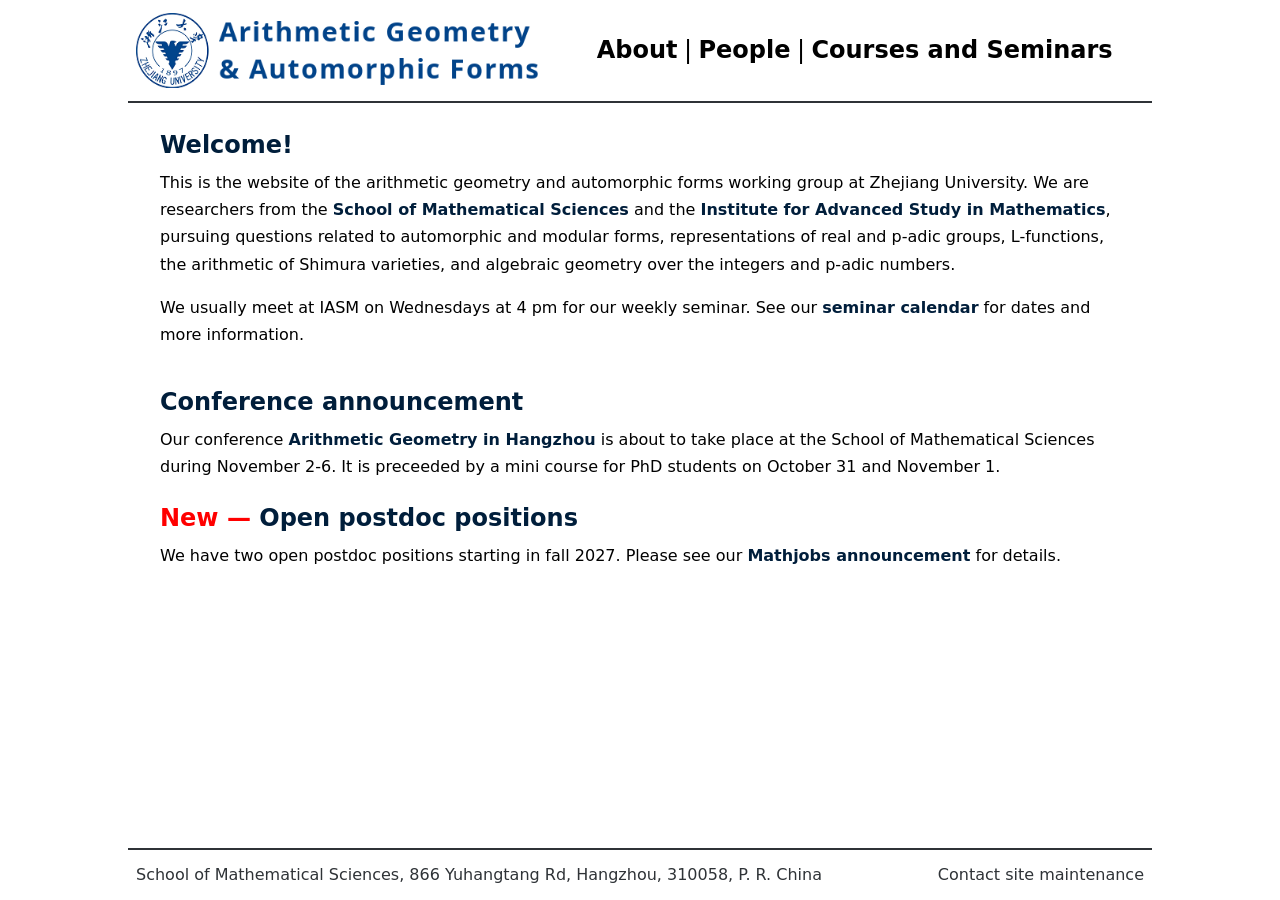
<file: index.html>
<!DOCTYPE html>
<html lang="en">
<head>
  <meta charset="utf-8">
  <title>About | Arithmetic Geometry and Automorphic Forms working group at ZJU</title>
  <link rel="stylesheet" href="style.css"/>
</head>
<body>
<header class="site-header">
  <div class="header-inner">
    <img src="logo_agaf.png" alt="Logo of Zhejiang Univeristy" class="header-logo">
    <div class="header-div">
    <nav class="header-nav">
      <a href="index.html">About</a>
      <span class="sep">|</span>
      <a href="people.html">People</a>
      <span class="sep">|</span>
      <a href="courses_seminars.html">Courses and Seminars</a>
    </nav>
  </div>
  </div>
</header>

<main>
<div class="div-welcome">
  <div class="div-welcome-text">
    <h2>Welcome!</h2>
    <p>This is the website of the arithmetic geometry and automorphic forms working group at Zhejiang University. We are researchers from the <a href="http://www.math.zju.edu.cn/mathen/main.psp">School of Mathematical Sciences</a> and the <a href="http://www.iasm.zju.edu.cn/iasm/main.htm">Institute for Advanced Study in Mathematics</a>, pursuing questions related to automorphic and modular forms, representations of real and p-adic groups, L-functions, the arithmetic of Shimura varieties, and algebraic geometry over the integers and p-adic numbers.</p>
    <p>We usually meet at IASM on Wednesdays at 4 pm for our weekly seminar. See our <a href="https://zuma-talks.github.io/nt/index.html">seminar calendar</a> for dates and more information.</p>
  </div>
</div>

<div style="margin: 1.5rem 0 0 0;">
  <h2>Conference announcement</h2>
  <p>Our conference <a href="events/AGHZ.html">Arithmetic Geometry in Hangzhou</a> is about to take place at the School of Mathematical Sciences during November 2-6. It is preceeded by a mini course for PhD students on October 31 and November 1.</p>
</div>

<div style="margin: 1.5rem 0 0 0;">
  <h2><span style="color:red;">New &mdash; </span>Open postdoc positions</h2>
  <p>We have two open postdoc positions starting in fall 2027. Please see our <a href="https://www.mathjobs.org/jobs/1971">Mathjobs announcement</a> for details.</p>
</div>

</main>

<footer class="site-footer">
  <div class="footer-inner">
    <address class="footer-address">
      School of Mathematical Sciences, 866 Yuhangtang Rd, Hangzhou, 310058, P. R. China<br>
    </address>
    <address class="footer-address">
      <a class="footer-a" href="mailto:mihatsch@zju.edu.cn">Contact site maintenance</a>
    </address>
  </div>
</footer>
</body>
</html>
</file>
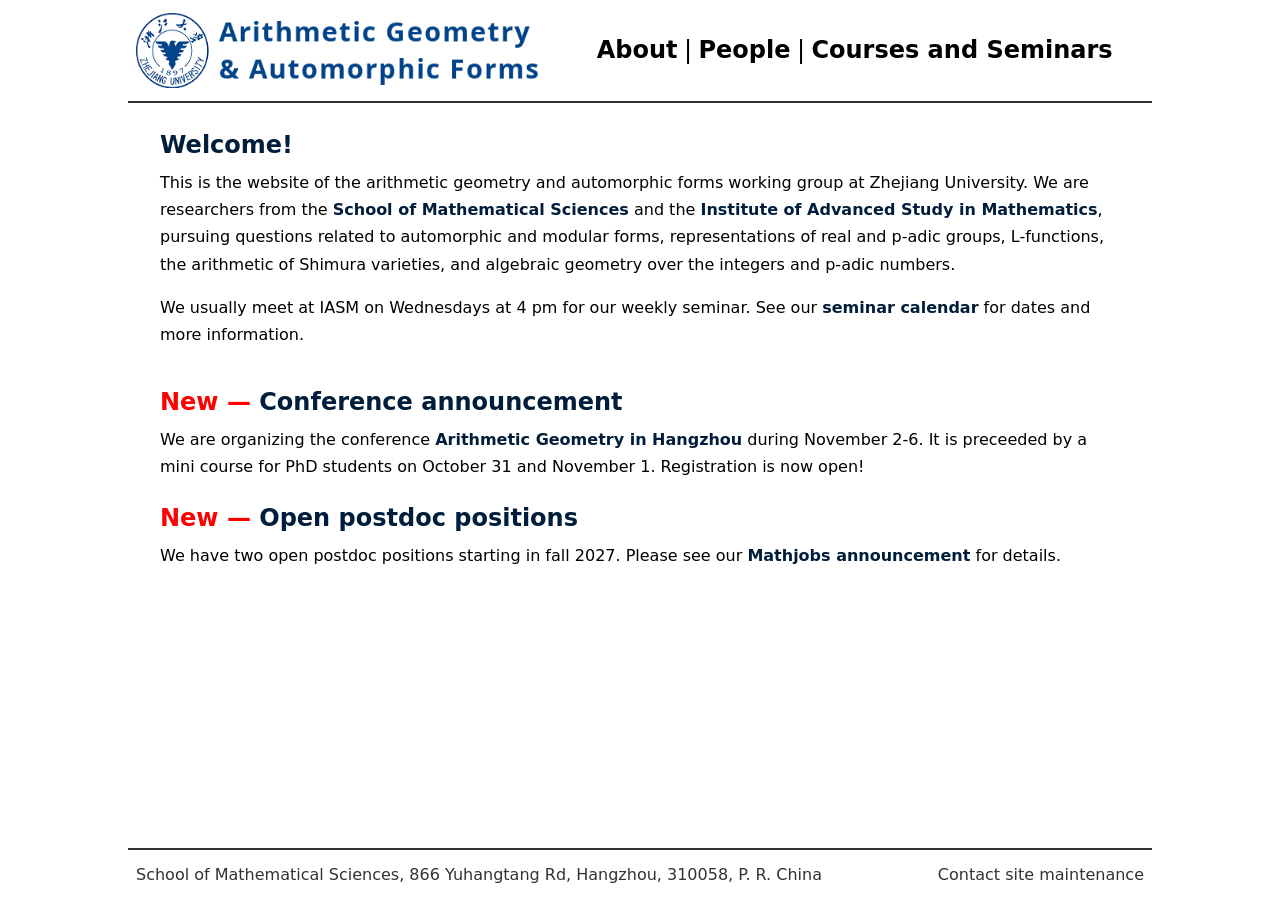
<file: about.html>
<!DOCTYPE html>
<html lang="en">
<head>
  <meta charset="utf-8">
  <title>About | Arithmetic Geometry and Automorphic Forms at ZJU</title>
  <link rel="stylesheet" href="style.css"/>
</head>
<body>
<header class="site-header">
  <div class="header-inner">
    <img src="logo_agaf.png" alt="Logo of Zhejiang Univeristy" class="header-logo">
    <div class="header-div">
    <nav class="header-nav">
      <a href="about.html">About</a>
      <span class="sep">|</span>
      <a href="people.html">People</a>
      <span class="sep">|</span>
      <a href="courses.html">Courses and Seminars</a>
    </nav>
  </div>
  </div>
</header>

<main>
<div class="div-welcome">
  <div class="div-welcome-text">
    <h2>Welcome!</h2>
    <p>This is the website of the arithmetic geometry and automorphic forms working group at Zhejiang University. We are researchers from the <a href="http://www.math.zju.edu.cn/mathen/main.psp">School of Mathematical Sciences</a> and the <a href="http://www.iasm.zju.edu.cn/iasm/main.htm">Institute of Advanced Study in Mathematics</a>, pursuing questions related to automorphic and modular forms, representations of real and p-adic groups, L-functions, the arithmetic of Shimura varieties, and algebraic geometry over the integers and p-adic numbers.</p>
    <p>We usually meet at IASM on Wednesdays at 4 pm for our weekly seminar. See our <a href="https://zuma-talks.github.io/nt/index.html">seminar calendar</a> for dates and more information.</p>
  </div>
</div>

<div style="margin: 1.5rem 0 0 0;">
  <h2><span style="color:red;">New &mdash; </span> Conference announcement</h2>
  <p>We are organizing the conference <a href="">Arithmetic Geometry in Hangzhou</a> during November 2-6. It is preceeded by a mini course for PhD students on October 31 and November 1. Registration is now open!</p>
</div>

<div style="margin: 1.5rem 0 0 0;">
  <h2><span style="color:red;">New &mdash; </span>Open postdoc positions</h2>
  <p>We have two open postdoc positions starting in fall 2027. Please see our <a href="https://www.mathjobs.org/jobs/1971">Mathjobs announcement</a> for details.</p>
</div>

</main>

<footer class="site-footer">
  <div class="footer-inner">
    <address class="footer-address">
      School of Mathematical Sciences, 866 Yuhangtang Rd, Hangzhou, 310058, P. R. China<br>
    </address>
    <address class="footer-address">
      <a class="footer-a" href="mailto:mihatsch@zju.edu.cn">Contact site maintenance</a>
    </address>
  </div>
</footer>
</body>
</html>
</file>
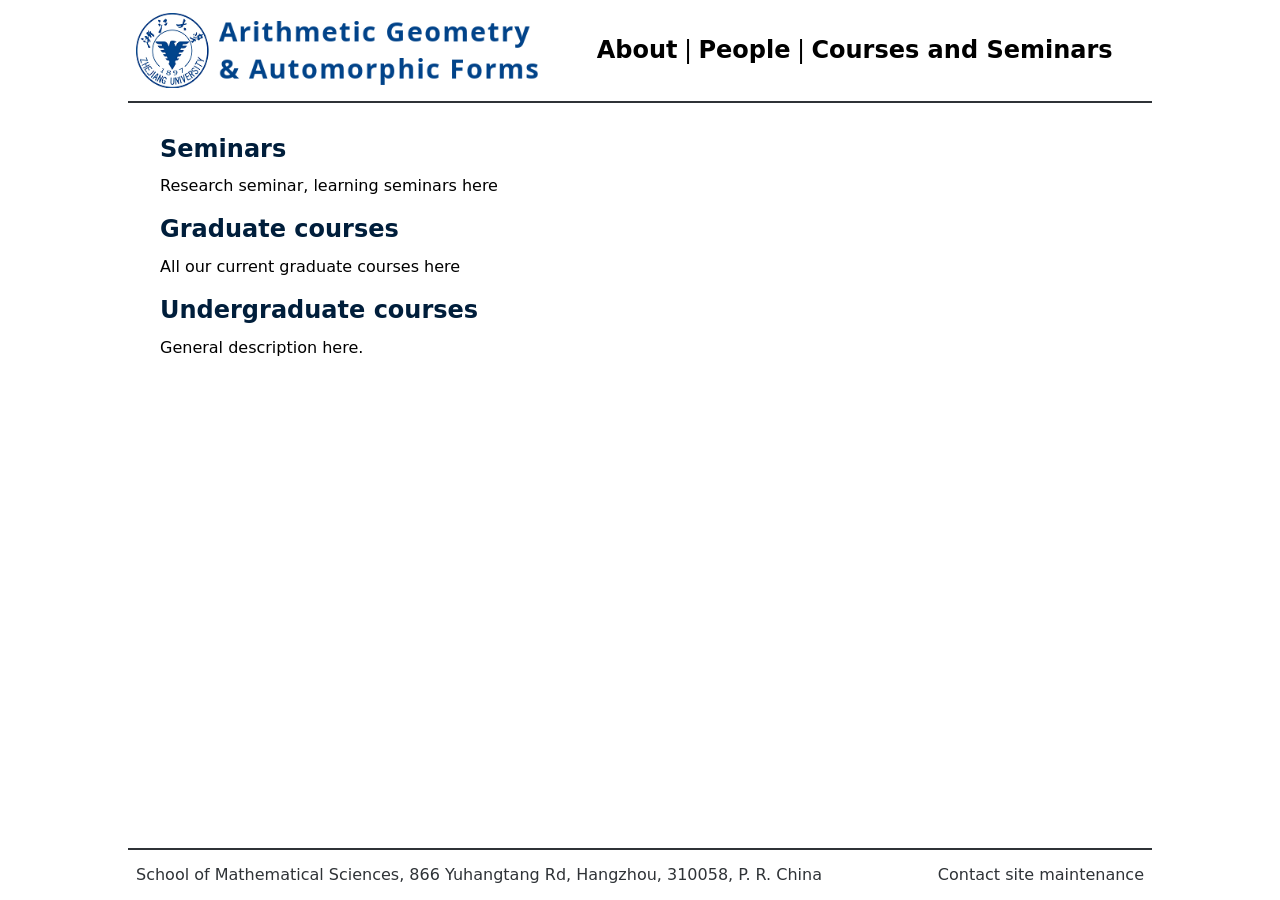
<file: courses.html>
<!DOCTYPE html>
<html lang="en">
<head>
  <meta charset="utf-8">
  <title>Courses and Seminars | Arithmetic Geometry and Automorphic Forms at ZJU</title>
  <link rel="stylesheet" href="style.css"/>
</head>
<body>
<header class="site-header">
  <div class="header-inner">
    <img src="logo_agaf.png" alt="Logo of Zhejiang Univeristy" class="header-logo">
    <div class="header-div">
    <nav class="header-nav">
      <a href="index.html">About</a>
      <span class="sep">|</span>
      <a href="people.html">People</a>
      <span class="sep">|</span>
      <a href="courses.html">Courses and Seminars</a>
    </nav>
  </div>
  </div>
</header>

<main>
<div>
  <h2>Seminars</h2>
  <p>Research seminar, learning seminars here</p>
</div>

<div>
  <h2>Graduate courses</h2>
  <p>All our current graduate courses here</p>
</div>

<div>
  <h2>Undergraduate courses</h2>
  <p>General description here.</p>
</div>

</main>

<footer class="site-footer">
  <div class="footer-inner">
    <address class="footer-address">
      School of Mathematical Sciences, 866 Yuhangtang Rd, Hangzhou, 310058, P. R. China<br>
    </address>
    <address class="footer-address">
      <a class="footer-a" href="mailto:mihatsch@zju.edu.cn">Contact site maintenance</a>
    </address>
  </div>
</footer>
</body>
</html>
</file>
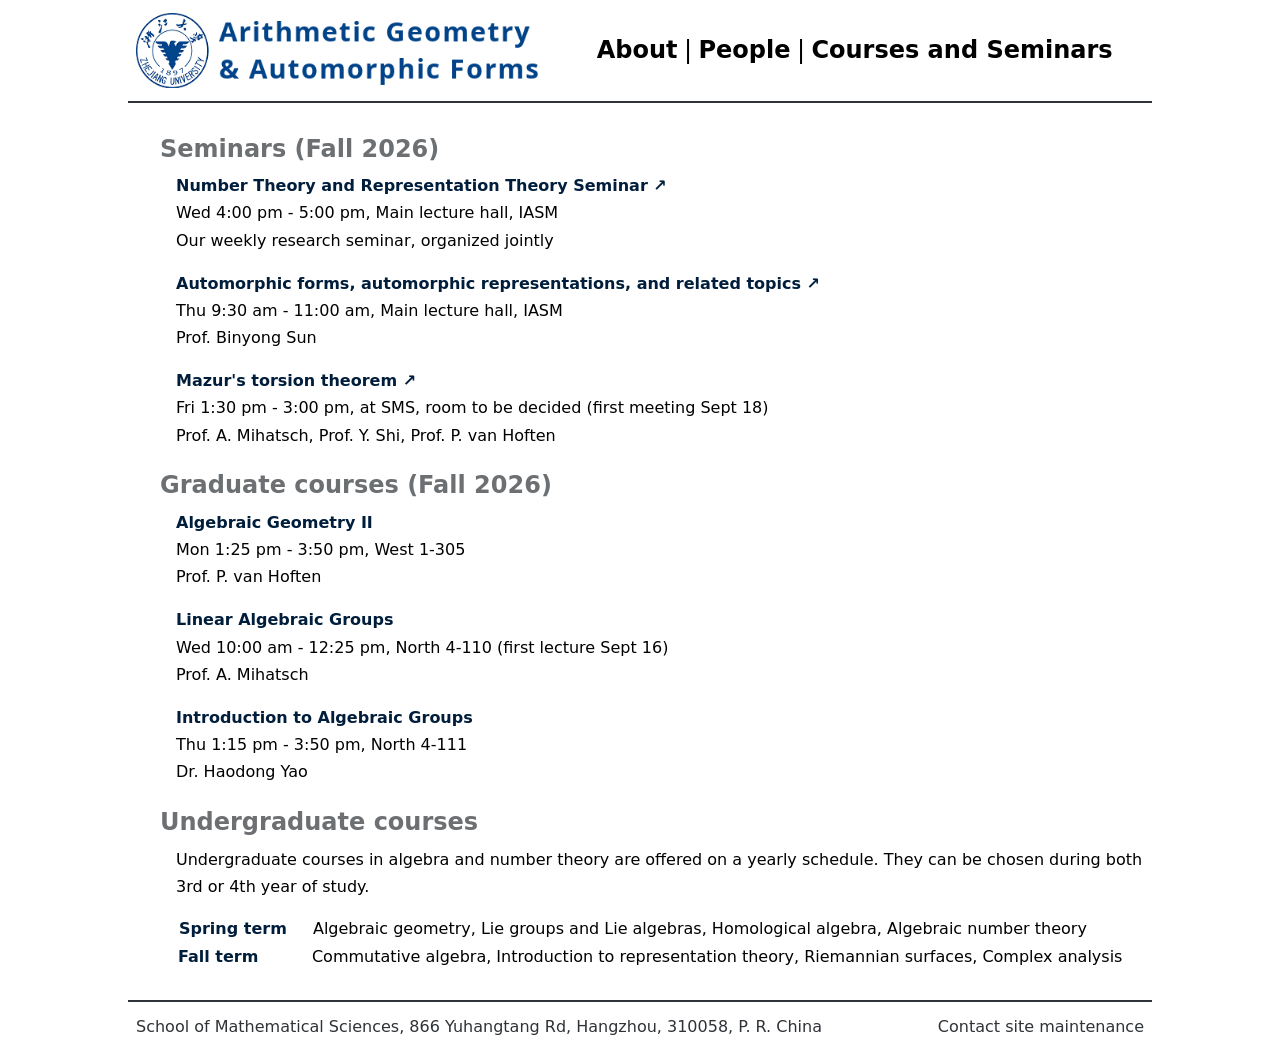
<file: courses_seminars.html>
<!DOCTYPE html>
<html lang="en">
<head>
  <meta charset="utf-8">
  <title>Courses and Seminars | Arithmetic Geometry and Automorphic Forms working group at ZJU</title>
  <link rel="stylesheet" href="style.css"/>
</head>
<body>
<header class="site-header">
  <div class="header-inner">
    <img src="logo_agaf.png" alt="Logo of Zhejiang Univeristy" class="header-logo">
    <div class="header-div">
    <nav class="header-nav">
      <a href="index.html">About</a>
      <span class="sep">|</span>
      <a href="people.html">People</a>
      <span class="sep">|</span>
      <a href="courses_seminars.html">Courses and Seminars</a>
    </nav>
  </div>
  </div>
</header>

<main>
<div>
  <div>
    <h2 style="color:var(--anthracite-lite)">Seminars (Fall 2026)</h2>
  </div>
  <div style="width:102%; padding: 0 0 0 1rem;">
    <p><a href="https://zuma-talks.github.io/nt/index.html">Number Theory and Representation Theory Seminar &#8599;</a><br>Wed 4:00 pm - 5:00 pm, Main lecture hall, IASM<br>Our weekly research seminar, organized jointly</p>
  </div>
  <div style="width:102%; padding: 0 0 0 1rem;">
    <p><a href="http://www.iasm.zju.edu.cn/iasm/2026/0907/c58777a3199419/page.htm">Automorphic forms, automorphic representations, and related topics &#8599;</a><br>Thu 9:30 am - 11:00 am, Main lecture hall, IASM<br>Prof. Binyong Sun</p>
  </div>
  <div style="width:102%; padding: 0 0 0 1rem;">
    <p><a href="https://amihatsch.github.io/activities/2026_fall_mazur.html">Mazur's torsion theorem &#8599;</a><br>Fri 1:30 pm - 3:00 pm, at SMS, room to be decided (first meeting Sept 18)<br>Prof. A. Mihatsch, Prof. Y. Shi, Prof. P. van Hoften</p>
  </div>


  <div>
    <h2 style="color:var(--anthracite-lite); padding: 0.4rem 0 0 0;">Graduate courses (Fall 2026)</h2>
  </div>
  <div style="width:102%; padding: 0 0 0 1rem;">
    <p><b style="color:var(--blue-accent);">Algebraic Geometry II</b><br>Mon 1:25 pm - 3:50 pm, West 1-305<br>Prof. P. van Hoften</p>
  </div>
  <div style="width:102%; padding: 0 0 0 1rem;">
    <p><b style="color:var(--blue-accent);">Linear Algebraic Groups</b><br>Wed 10:00 am - 12:25 pm, North 4-110 (first lecture Sept 16)<br>Prof. A. Mihatsch</p>
  </div>
  <div style="width:102%; padding: 0 0 0 1rem;">
    <p><b style="color:var(--blue-accent);">Introduction to Algebraic Groups</b><br>Thu 1:15 pm - 3:50 pm, North 4-111<br>Dr. Haodong Yao</p>
  </div>


  <div>
    <h2 style="color:var(--anthracite-lite); padding: 0.4rem 0 0 0;">Undergraduate courses</h2>
  </div>
  <div style="width:102%; padding: 0 0 0 1rem;">
    <p>Undergraduate courses in algebra and number theory are offered on a yearly schedule. They can be chosen during both 3rd or 4th year of study.</p>
    <table>
    <colgroup>
      <col style="width:14%">
      <col style="width:86%">
    </colgroup>
      <tr><td><b style="color:var(--blue-accent);">Spring term</b></td><td>Algebraic geometry, Lie groups and Lie algebras, Homological algebra, Algebraic number theory</td></tr>
      <tr><td style="padding: 0.4rem 0 0 0;"><b style="color:var(--blue-accent);">Fall term</b></td><td style="padding: 0.4rem 0 0 0;">Commutative algebra, Introduction to representation theory, Riemannian surfaces, Complex analysis</td></tr>
    </table>
  </div>

</main>

<footer class="site-footer">
  <div class="footer-inner">
    <address class="footer-address">
      School of Mathematical Sciences, 866 Yuhangtang Rd, Hangzhou, 310058, P. R. China<br>
    </address>
    <address class="footer-address">
      <a class="footer-a" href="mailto:mihatsch@zju.edu.cn">Contact site maintenance</a>
    </address>
  </div>
</footer>
</body>
</html>
</file>
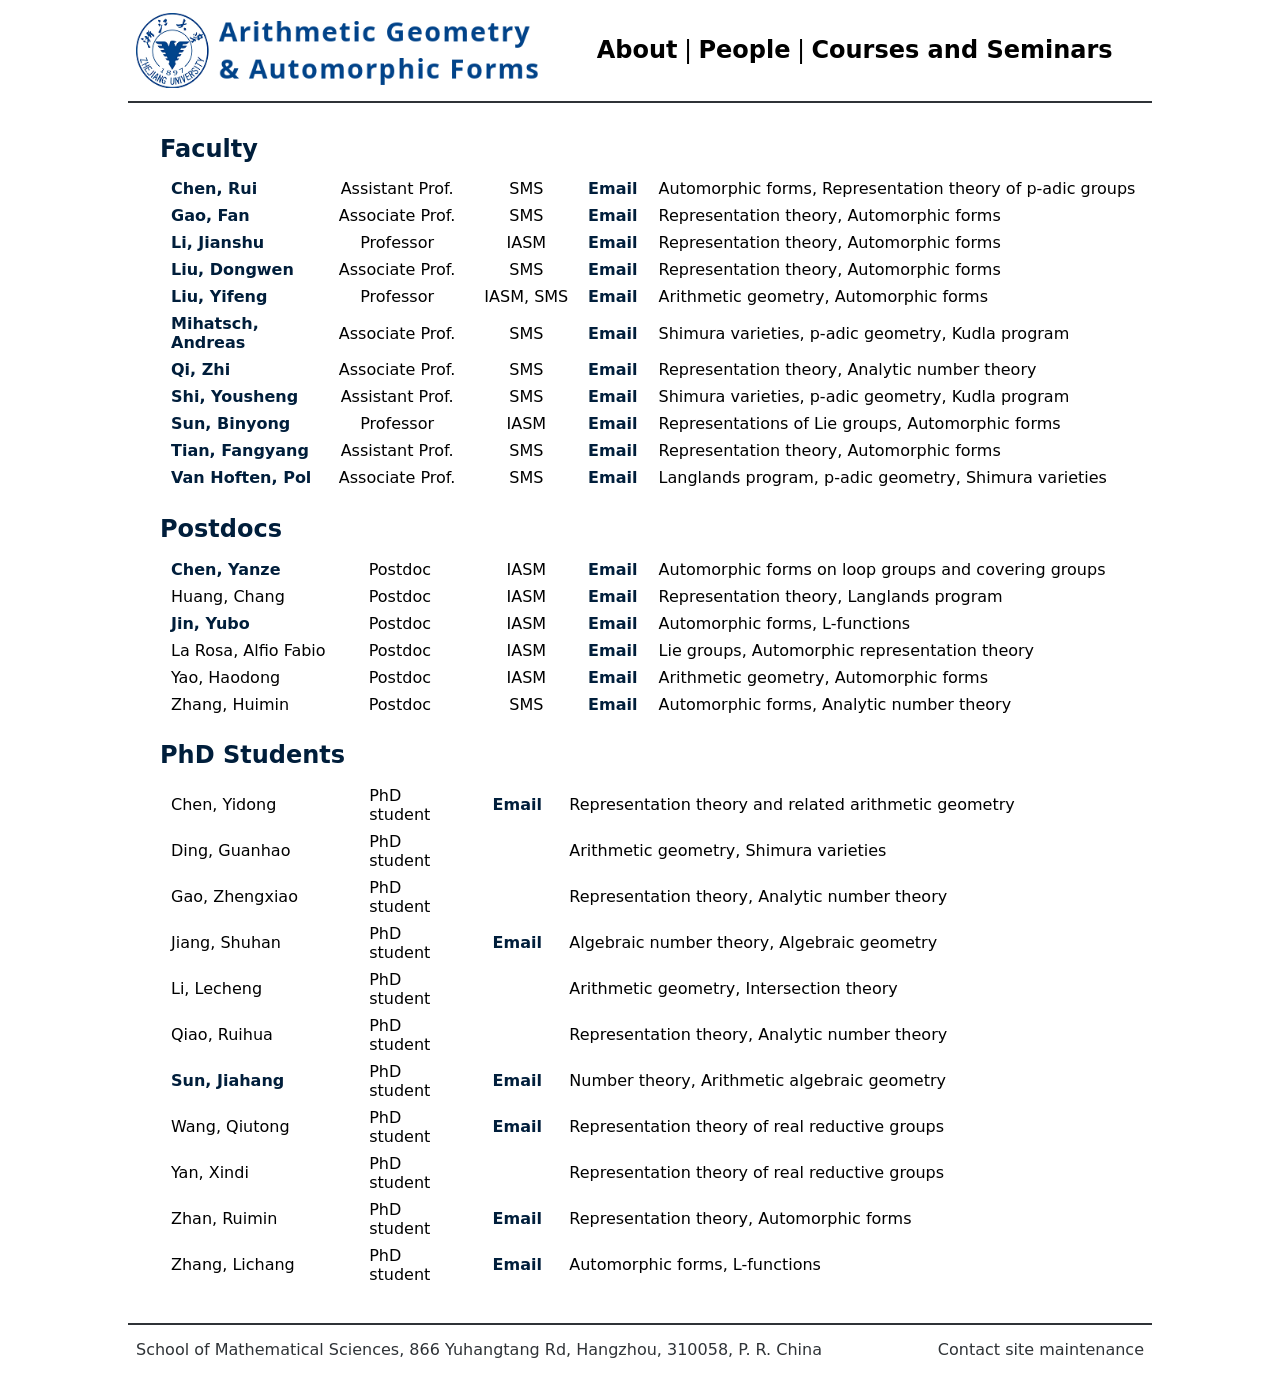
<file: people.html>
<!DOCTYPE html>
<html lang="en">
<head>
  <meta charset="utf-8">
  <title>People | Arithmetic Geometry and Automorphic Forms working group at ZJU</title>
  <link rel="stylesheet" href="style.css"/>
</head>
<body>
<header class="site-header">
  <div class="header-inner">
    <img src="logo_agaf.png" alt="Logo of Zhejiang Univeristy" class="header-logo">
    <div class="header-div">
    <nav class="header-nav">
      <a href="index.html">About</a>
      <span class="sep">|</span>
      <a href="people.html">People</a>
      <span class="sep">|</span>
      <a href="courses_seminars.html">Courses and Seminars</a>
    </nav>
  </div>
  </div>
</header>

<main>
<div>
  <h2>Faculty</h2>
  <table style="width:102%; padding: 0 0 0 0.5rem; border-spacing: 2px 6px;">
    <colgroup>
      <col style="width:16%">
      <col style="width:14%">
      <col style="width:12%">
      <col style="width:7%">
      <col style="width:49%">
    </colgroup>
    <tr><td><a href="https://sato-sugar.github.io/rchenmat94">Chen, Rui</a></td><td style="text-align:center;">Assistant Prof.</td><td style="text-align:center;">SMS</td><td><a href="mailto:rchenmat@zju.edu.cn">Email</a></td><td>Automorphic forms, Representation theory of p-adic groups</td></tr>

    <tr><td><a href="https://sites.google.com/view/gaofan-zju">Gao, Fan</a></td><td style="text-align:center;">Associate Prof.</td><td style="text-align:center;">SMS</td><td><a href="mailto:gaofan@zju.edu.cn">Email</a></td><td>Representation theory, Automorphic forms</td></tr>

    <tr><td><a href="http://www.iasm.zju.edu.cn/iasm/faculty_staff/list.htm">Li, Jianshu</a></td><td style="text-align:center;">Professor</td><td style="text-align:center;">IASM</td><td><a href="mailto:jianshu@zju.edu.cn">Email</a></td><td>Representation theory, Automorphic forms</td></tr>

    <tr><td><a href="https://sites.google.com/view/dwliu/">Liu, Dongwen</a></td><td style="text-align:center;">Associate Prof.</td><td style="text-align:center;">SMS</td><td><a href="mailto:maliu@zju.edu.cn">Email</a></td><td>Representation theory, Automorphic forms</td></tr>

    <tr><td><a href="https://liuyf0719.github.io/">Liu, Yifeng</a></td><td style="text-align:center;">Professor</td><td style="text-align:center;">IASM, SMS</td><td><a href="mailto:liuyf0719@zju.edu.cn">Email</a></td><td>Arithmetic geometry, Automorphic forms</td></tr>

    <tr><td><a href="https://amihatsch.github.io/">Mihatsch, Andreas</a></td><td style="text-align:center;">Associate Prof.</td><td style="text-align:center;">SMS</td><td><a href="mailto:mihatsch@zju.edu.cn">Email</a></td><td>Shimura varieties, p-adic geometry, Kudla program</td></tr>

    <tr><td><a href="https://sites.google.com/view/zqi-math">Qi, Zhi</a></td><td style="text-align:center;">Associate Prof.</td><td style="text-align:center;">SMS</td><td><a href="mailto:zhi.qi@zju.edu.cn">Email</a></td><td>Representation theory, Analytic number theory</td></tr>

    <tr><td><a href="https://youshengshi.github.io/yousheng-s-website/">Shi, Yousheng</a></td><td style="text-align:center;">Assistant Prof.</td><td style="text-align:center;">SMS</td><td><a href="mailto:0023140@zju.edu.cn">Email</a></td><td>Shimura varieties, p-adic geometry, Kudla program</td></tr>

    <tr><td><a href="https://mathscinet.ams.org/mathscinet/author?authorId=805605">Sun, Binyong</a></td><td style="text-align:center;">Professor</td><td style="text-align:center;">IASM</td><td><a href="mailto:sunbinyong@zju.edu.cn">Email</a></td><td>Representations of Lie groups, Automorphic forms</td></tr>

    <tr><td><a href="https://person.zju.edu.cn/en/0021116">Tian, Fangyang</a></td><td style="text-align:center;">Assistant Prof.</td><td style="text-align:center;">SMS</td><td><a href="mailto:tianfangyangmath@zju.edu.cn">Email</a></td><td>Representation theory, Automorphic forms</td></tr>

    <tr><td><a href="https://polvanhoften2.github.io/">Van Hoften, Pol</a></td><td style="text-align:center;">Associate Prof.</td><td style="text-align:center;">SMS</td><td><a href="mailto:pvhoften@zju.edu.cn">Email</a></td><td>Langlands program, p-adic geometry, Shimura varieties</td></tr>
  </table>
</div>

<div style="margin: 1.3rem 0 0 0;">
  <h2>Postdocs</h2>
  <table style="width:102%; padding: 0 0 0 0.5rem; border-spacing: 2px 6px;">
    <colgroup>
      <col style="width:20%">
      <col style="width:10%">
      <col style="width:12%">
      <col style="width:7%">
      <col style="width:49%">
    </colgroup>
    <tr><td><a href="https://yanze-chen.github.io/">Chen, Yanze</a></td><td>Postdoc</td><td style="text-align:center;">IASM</td><td><a href="mailto:yanze@zju.edu.cn">Email</a></td><td>Automorphic forms on loop groups and covering groups</td></tr>

    <tr><td>Huang, Chang</td><td>Postdoc</td><td style="text-align:center;">IASM</td><td><a href="mailto:hc26@zju.edu.cn">Email</a></td><td>Representation theory, Langlands program</td></tr>

    <tr><td><a href="https://sites.google.com/view/yubo-jin-math">Jin, Yubo</a></td><td>Postdoc</td><td style="text-align:center;">IASM</td><td><a href="mailto:yubo.jin@zju.edu.cn">Email</a></td><td>Automorphic forms, L-functions</td></tr>

    <tr><td>La Rosa, Alfio Fabio</td><td>Postdoc</td><td style="text-align:center;">IASM</td><td><a href="mailto:alfiofabiolarosa@zju.edu.cn">Email</a></td><td>Lie groups, Automorphic representation theory</td></tr>

    <tr><td>Yao, Haodong</td><td>Postdoc</td><td style="text-align:center;">IASM</td><td><a href="mailto:yhd24@zju.edu.cn">Email</a></td><td>Arithmetic geometry, Automorphic forms</td></tr>

    <tr><td>Zhang, Huimin</td><td>Postdoc</td><td style="text-align:center;">SMS</td><td><a href="mailto:huimin.zhang@zju.edu.cn">Email</a></td><td>Automorphic forms, Analytic number theory</td></tr>
  </table>
</div>

<div style="margin: 1.3rem 0 0 0;">
  <h2>PhD Students</h2>
  <table style="width:102%; padding: 0 0 0 0.5rem; border-spacing: 2px 6px;">
    <colgroup>
      <col style="width:20%">
      <col style="width:10%">
      <col style="width:10%">
      <col style="width:58%">
    </colgroup>
    <tr><td>Chen, Yidong</td><td>PhD student</td><td style="text-align:center;"><a href="mailto:12435039@zju.edu.cn">Email</a></td><td>Representation theory and related arithmetic geometry</td></tr>
    <tr><td>Ding, Guanhao</td><td>PhD student</td><td style="text-align:center;"></td><td>Arithmetic geometry, Shimura varieties</td></tr>
    <tr><td>Gao, Zhengxiao</td><td>PhD student</td><td></td><td>Representation theory, Analytic number theory</td></tr>
    <tr><td>Jiang, Shuhan</td><td>PhD student</td><td style="text-align:center;"><a href="mailto:12435034@zju.edu.cn">Email</a></td><td>Algebraic number theory, Algebraic geometry</td></tr>
    <tr><td>Li, Lecheng</td><td>PhD student</td><td></td><td>Arithmetic geometry, Intersection theory</td></tr>
    <tr><td>Qiao, Ruihua</td><td>PhD student</td><td></td><td>Representation theory, Analytic number theory</td></tr>
    <tr><td><a href="https://ssun666.com/">Sun, Jiahang</td><td>PhD student</td><td style="text-align:center;"><a href="mailto:12535021@zju.edu.cn">Email</a></td><td>Number theory, Arithmetic algebraic geometry</td></tr>
    <tr><td>Wang, Qiutong</td><td>PhD student</td><td style="text-align:center;"><a href="mailto:wang.qt@zju.edu.cn">Email</a></td><td>Representation theory of real reductive groups</td></tr>
    <tr><td>Yan, Xindi</td><td>PhD student</td><td style="text-align:center;"></td><td>Representation theory of real reductive groups</td></tr>
    <tr><td>Zhan, Ruimin</td><td>PhD student</td><td style="text-align:center;"><a href="mailto:zhanruimin@zju.edu.cn">Email</a></td><td>Representation theory, Automorphic forms</td></tr>
    <tr><td>Zhang, Lichang</td><td>PhD student</td><td style="text-align:center;"><a href="mailto:zlcmath@zju.edu.cn">Email</a></td><td>Automorphic forms, L-functions</td></tr>
  </table>
</div>
</main>


<footer class="site-footer">
  <div class="footer-inner">
    <address class="footer-address">
      School of Mathematical Sciences, 866 Yuhangtang Rd, Hangzhou, 310058, P. R. China<br>
    </address>
    <address class="footer-address">
      <a class="footer-a" href="mailto:mihatsch@zju.edu.cn">Contact site maintenance</a>
    </address>
  </div>
</footer>
</body>
</html>
</file>
<file: style.css>
:root {
    --blue-accent: #001e3b;
    --zju-blue: #014389;
    --anthracite: #2f3337;
    --anthracite-lite: #6D7073;
}

body {
    max-width: 1024px;
    margin: 0 auto;
    padding: 0;
    background-color: white;
    font-family: system-ui, -apple-system, sans-serif;
    color: black;
    display: flex;
    flex-direction: column;
    min-height: 100vh;
}

/*************************** Header ***************************/

.site-header {
    margin: 0;
    border-bottom: 2px solid var(--anthracite);
}

.header-inner {
    padding: 0.8rem 0.5rem;
    display: flex;
    align-items: center;
    gap: 2.5rem;
    box-sizing: border-box;
    justify-content: space-between;
}

.header-logo {
    max-height: 75px;
    width: auto;
    display: block;
}

.header-div {
    flex: 1;
}

.header-h1 {
    color: var(--zju-blue);
    font-size: 1.7rem;
    margin: 0 0 0.67em 0;
}

.header-nav {
    display: flex;
    align-items: baseline;
    font-size: 1.5rem;
}

.header-nav a {
    color: black;
    font-weight: bold;
    text-decoration: none;
}

.header-nav a:hover {
    text-decoration: underline;
}

.header-nav .sep {
    color: black;
    margin: 0 0.4rem;
}

/*************************** Main ***************************/

main {
    flex: 1;
    width: 100%;
    max-width: 960px;
    margin: 0 auto;
    padding: 1.5rem 0 0 0;
    box-sizing: border-box;
}

main h2 {
    color: var(--blue-accent);
    font-size: 1.5rem;
    margin: 0.5rem 0 0.6rem 0;
}

main h3 {
    color: var(--blue-accent);
    font-size: 1.2rem;
    margin: 0 0 0.4rem 0;
}

main p {
    margin-top: 0.4rem;
    line-height: 1.7;
}

main a {
    color: var(--blue-accent);
    font-weight: bold;
    text-decoration: none;
}

main a:hover {
    color: var(--zju-blue);
    text-decoration: underline;
}

.div-welcome {
    display: flex;
    align-items: top;
    gap: 16px;
    margin-bottom: 1.5rem;
}

.div-welcome h2 {
    margin: 0.3rem 0 0.6rem 0;
}

.div-welcome img {
    max-width: 350px;
    height: auto;
}

/*************************** Footer ***************************/

.site-footer {
    margin: 2rem 0 0 0;
    border-top: 2px solid var(--anthracite);
}

.footer-inner {
    justify-content: space-between;
    padding: 0.8rem 0.5rem;
    display: flex;
    align-items: center;
    gap: 1rem;
    box-sizing: border-box;
}

.footer-address {
    color: var(--anthracite);
    font-style: normal;
    line-height: 1.5;
}

footer a {
    color: var(--anthracite);
    font-style: normal;
    line-height: 1.5;
    text-decoration: none;
}

footer a:hover {
    color: var(--zju-blue);
    text-decoration: underline;
}

.footer-image {
    width: 100%;
    height: 350px;
    margin-top: auto;
    border-top: 4px solid var(--green-accent);
}

.footer-image img {
    width: 100%;
    height: 100%;
    object-fit: cover;
    display: block;
}
</file>
